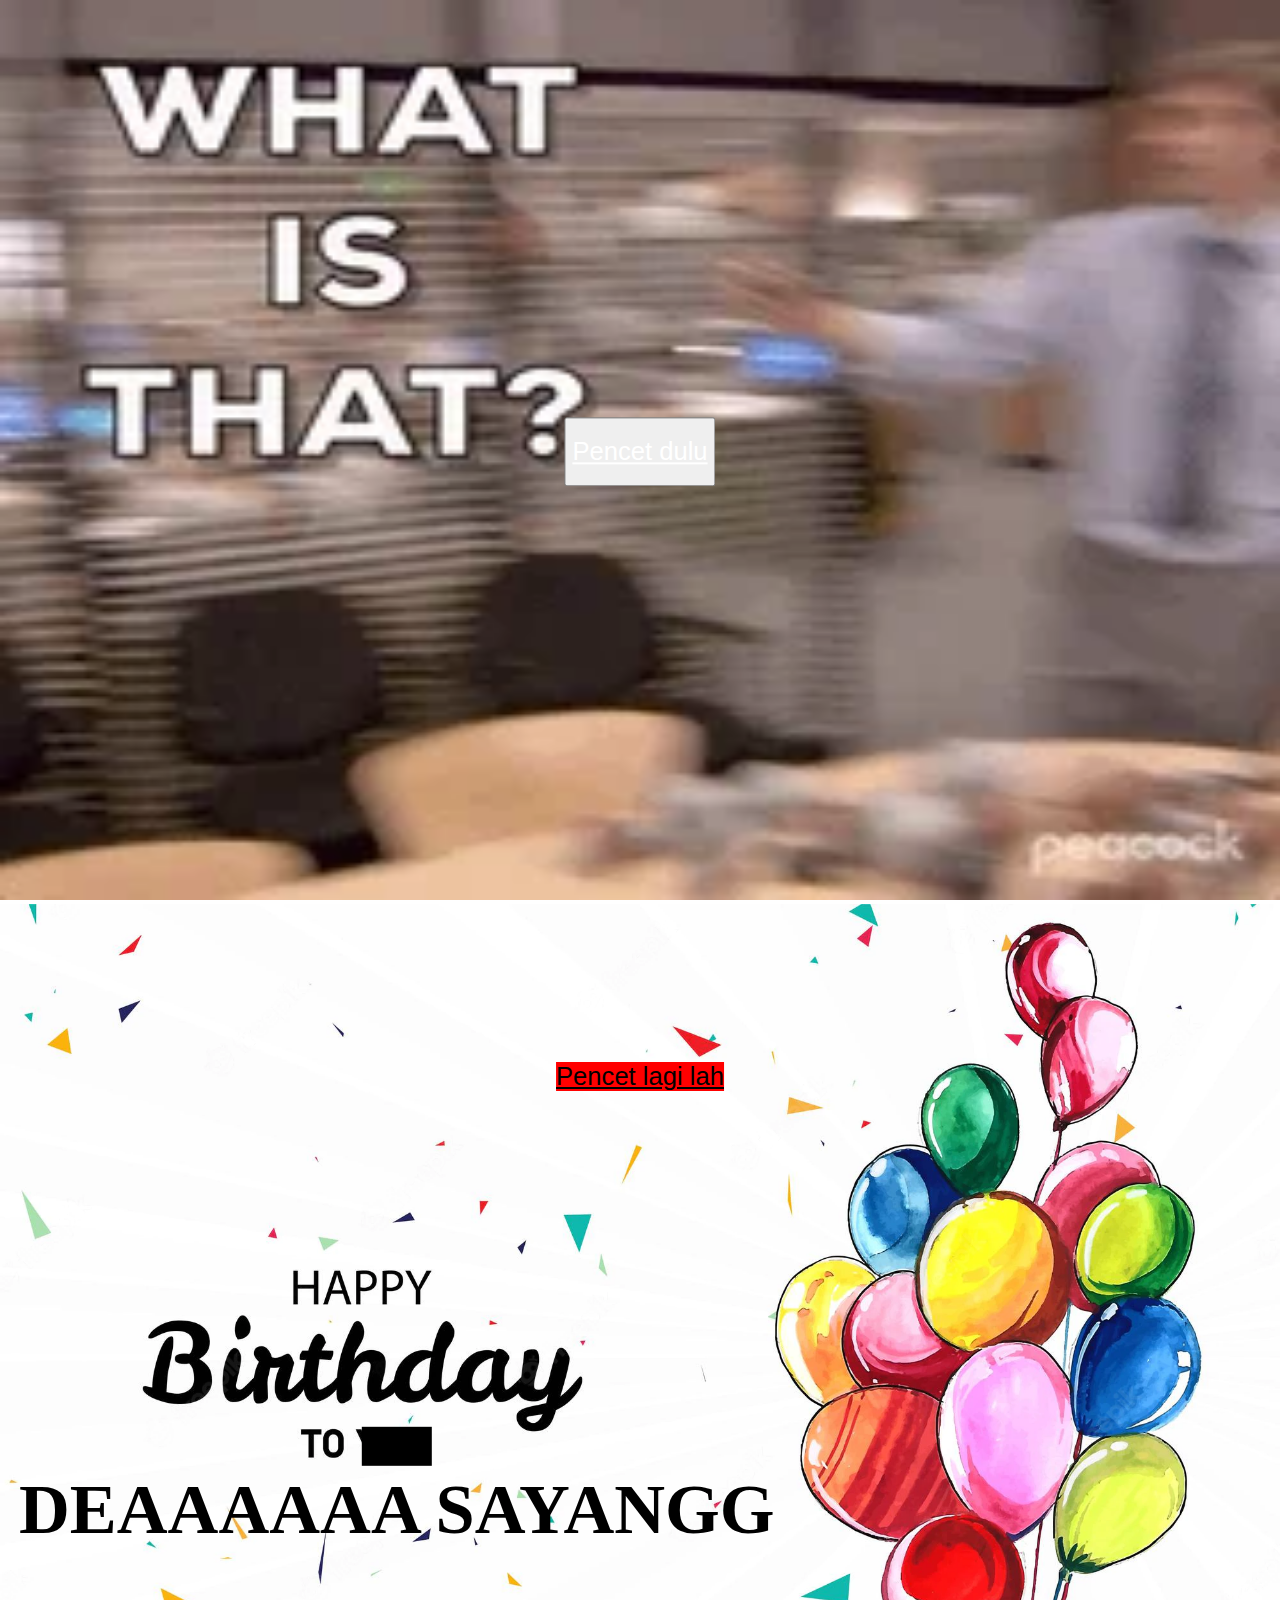
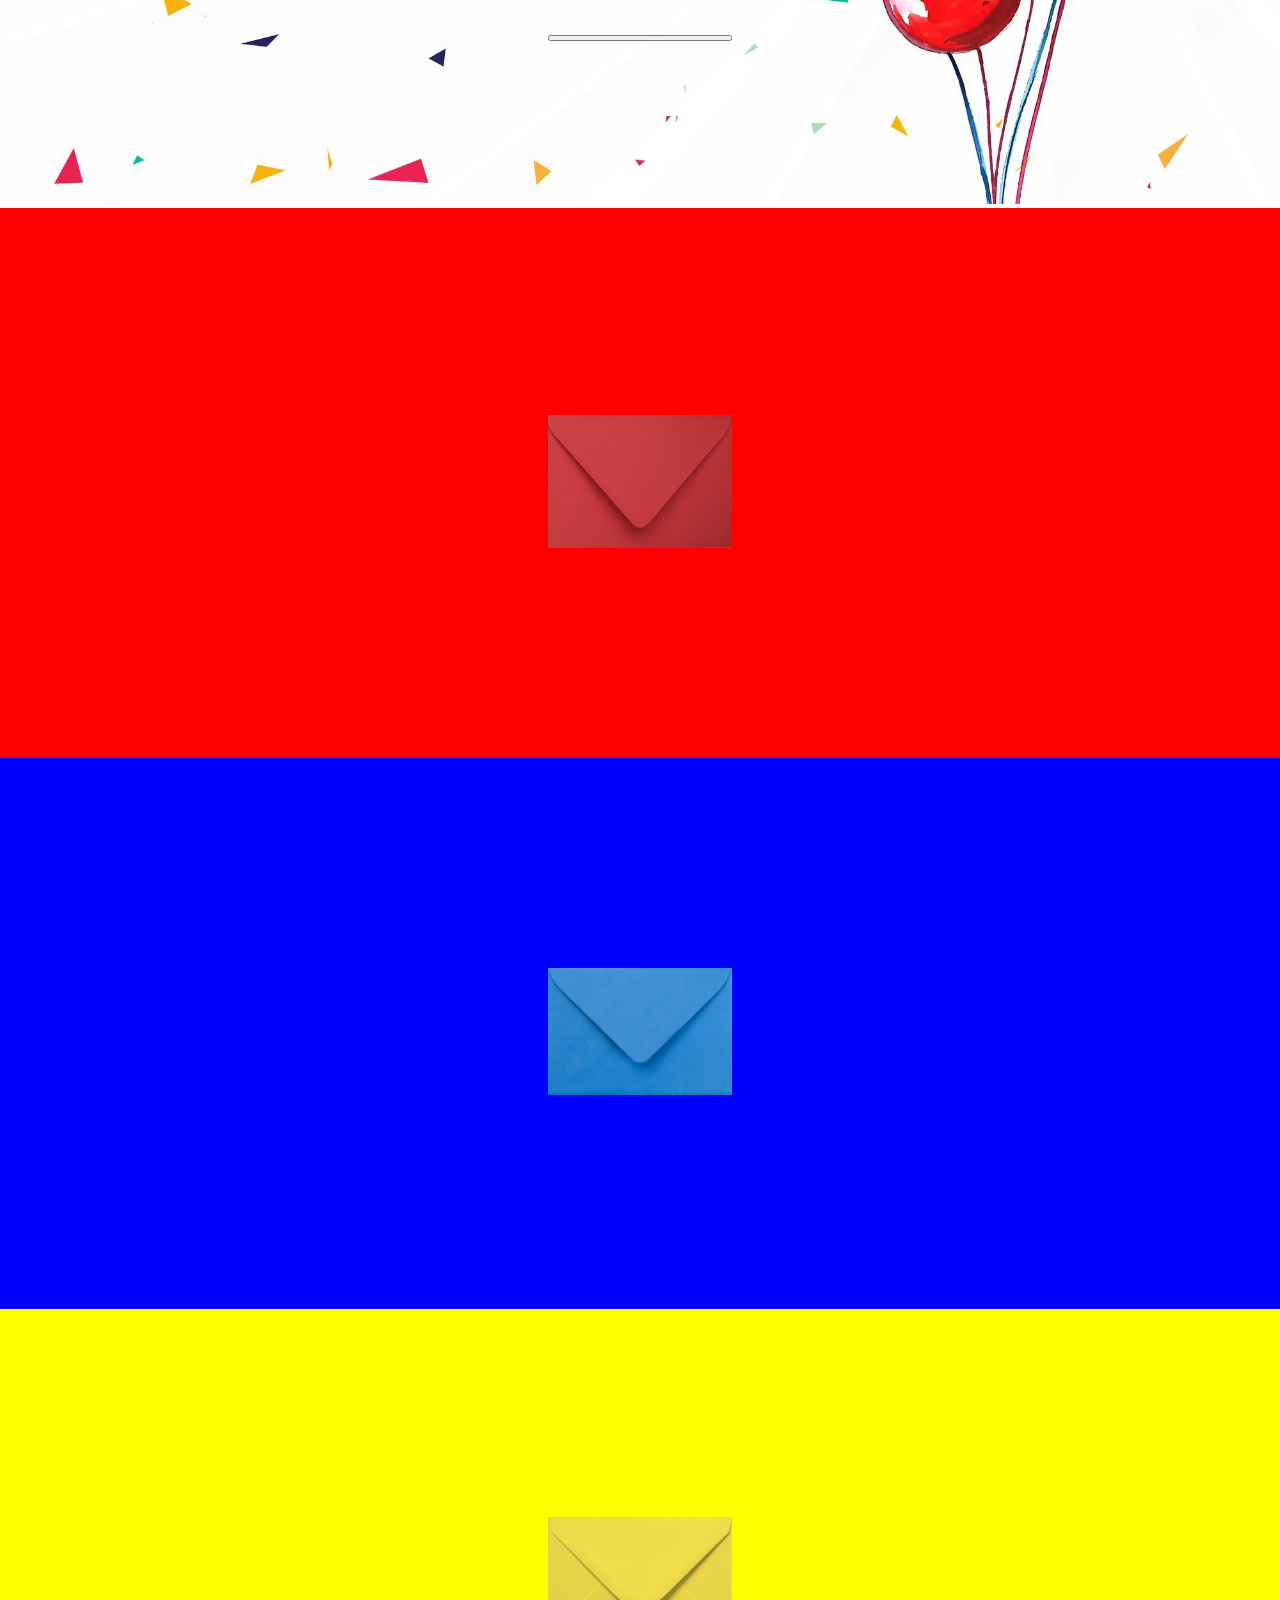
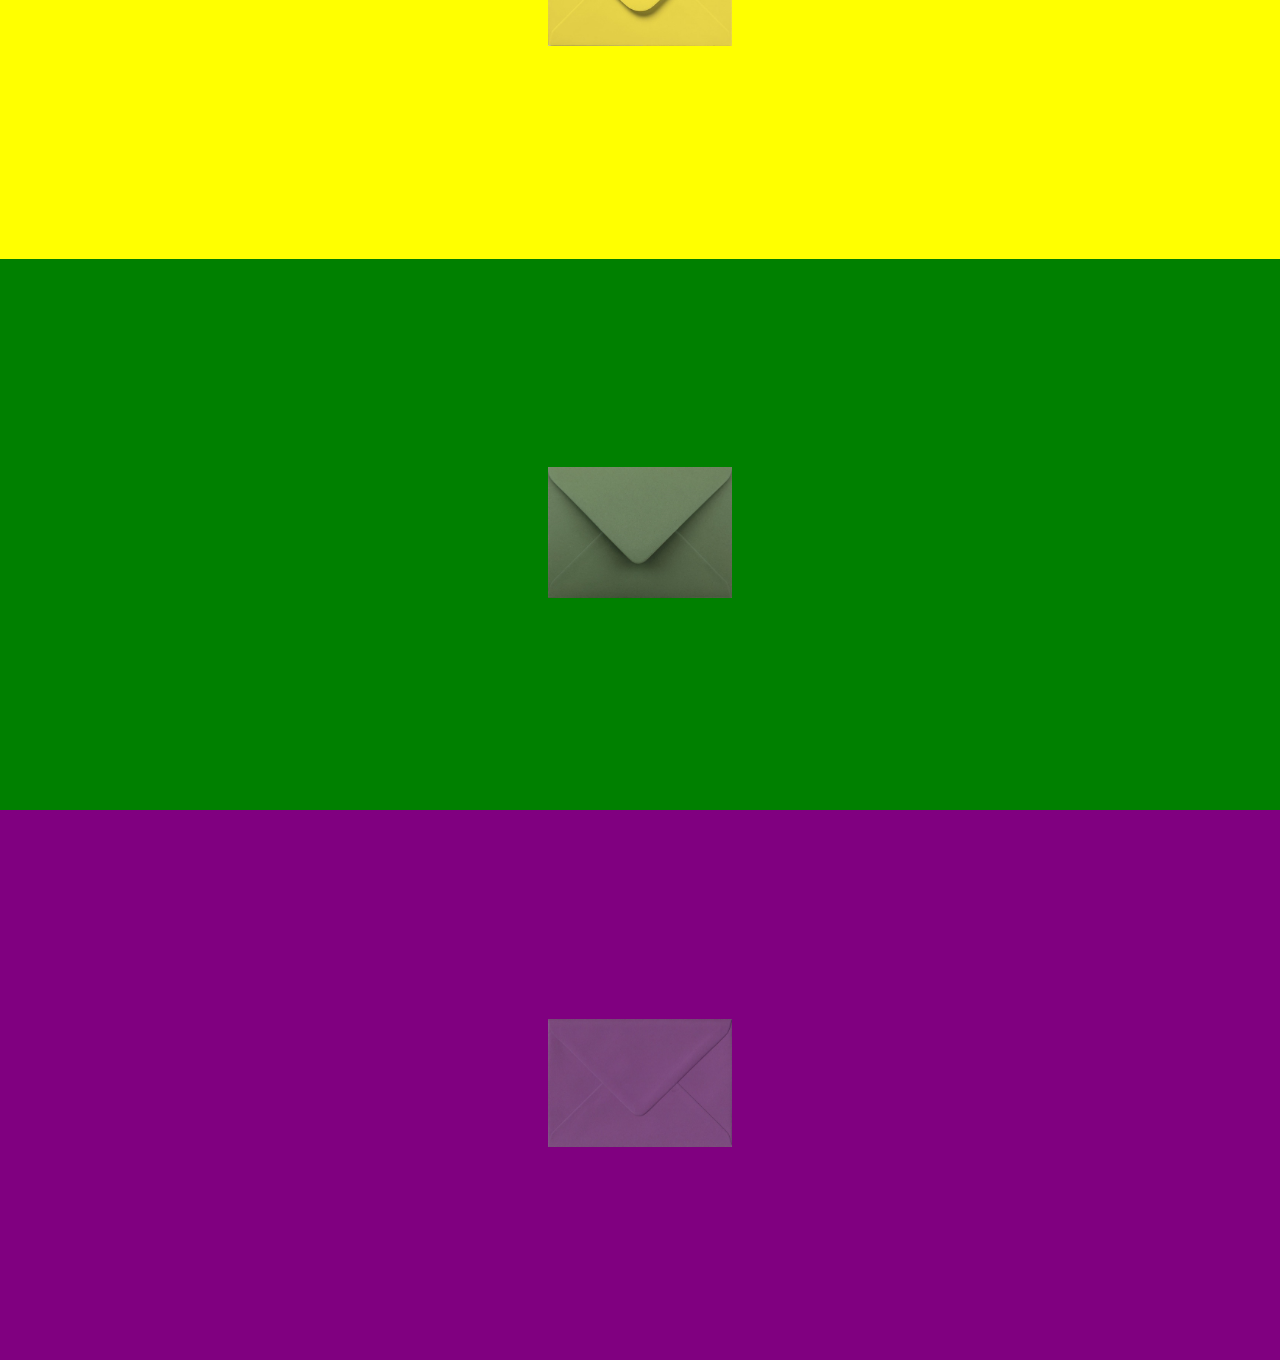
<file: index.html>
<!DOCTYPE html>
<html lang="en">
  <head>
    <meta charset="UTF-8" />
    <meta http-equiv="X-UA-Compatible" content="IE=edge" />
    <meta name="viewport" content="width=device-width, initial-scale=1.0" />
    <link rel="stylesheet" href="./mod.css" />
    <link href="https://cdn.jsdelivr.net/npm/bootstrap@5.0.2/dist/css/bootstrap.min.css" rel="stylesheet" integrity="sha384-EVSTQN3/azprG1Anm3QDgpJLIm9Nao0Yz1ztcQTwFspd3yD65VohhpuuCOmLASjC" crossorigin="anonymous" />
    <script src="https://cdn.jsdelivr.net/npm/bootstrap@5.0.2/dist/js/bootstrap.bundle.min.js" integrity="sha384-MrcW6ZMFYlzcLA8Nl+NtUVF0sA7MsXsP1UyJoMp4YLEuNSfAP+JcXn/tWtIaxVXM" crossorigin="anonymous"></script>

    <title>Buniii's Birthday</title>
  </head>
  <body>
    <!-- <div class="img_bg">
      <h1 class="title"></h1>
      <div class="btn-position">
        <a href="#bottom">
          <button class="border-0 bg-transparent">
            <h1 class="typography text-uppercase mt-5">pencet dulu</h1>
          </button>
        </a>
      </div>
    </div> -->
    <!-- <img src="./assets/download edit.jpeg" class="image_size" alt="" /> -->
    <div class="container-fluid" style="padding: 0">
      <img src="./assets/200.webp" alt="Snow" style="width: 100%; height: 100vh" />
      <div class="centered mt-5">
        <a href="#bottom">
          <button class="border-0 bg-transparent"><h1 class="text-uppercase typography">Pencet dulu</h1></button></a
        >
      </div>
    </div>
    <div id="bottom" class="container-fluid" style="padding: 0">
      <img src="./assets/beautiful-flying-colorful-balloons-happy-birthday-watercolor-background_1035-20642.webp" alt="Snow" style="width: 100%; height: 100vh" />
      <div class="coretan"></div>
      <div class="nama">
        <p class="nama_dea">DEAAAAAA SAYANGG</p>
      </div>
      <div class="centered mt-5">
        <a href="#bottom2">
          <button class="border-0 bg-transparent"><h1 class="text-uppercase typography2">Pencet lagi lah</h1></button></a
        >
      </div>
    </div>
    <div id="bottom2" style="height: 100vh">
      <!-- Ucapan -->
      <div class="red-bg">
        <a href="./red.html">
          <img src="./assets/envelope/red-envelope2.jpg" class="envelope-img" alt="" />
        </a>
      </div>
      <!-- Foto Dea -->
      <div class="blue-bg">
        <a href="./blue.html">
          <img src="./assets/envelope/blue-envelope.jpg" class="envelope-img" alt="" />
        </a>
      </div>
      <!-- Calls Duration -->
      <div class="yellow-bg">
        <a href="./yellow.html">
          <img src="./assets/envelope/yellow-envelope.jpg" class="envelope-img" alt="" />
        </a>
      </div>
      <!-- Nembak -->
      <div class="green-bg">
        <a href="./green.html">
          <img src="./assets/envelope/green-envelope.jpg" class="envelope-img" alt="" />
        </a>
      </div>
      <!-- Rose Python -->
      <div class="purple-bg">
        <a href="./purple.html">
          <img src="./assets/envelope/purple-envelope.jpg" class="envelope-img" alt="" />
        </a>
      </div>
    </div>
    <!-- <div id="bottom2" class="container-fluid" style="padding: 0">
      <img src="./assets/beautiful-flying-colorful-balloons-happy-birthday-watercolor-background_1035-20642.webp" alt="Snow" style="width: 100%; height: 100vh" />
      <div class="centered mt-5">
        <a href="#bottom">
          <button class="border-0 bg-transparent"><h1 class="text-uppercase typography2">Pencet dulu</h1></button></a
        >
      </div>
    </div> -->
    <!-- <div id="bottom" class="img_bg2">
      <div class="btn-position2">
        <a href="">
          <button class="">
            <h1 class="typography2 text-uppercase">pencet dulu</h1>
          </button>
        </a>
      </div>
    </div> -->
    <!-- <img src="./assets/beautiful-flying-colorful-balloons-happy-birthday-watercolor-background_1035-20642.webp" alt="" /> -->
  </body>
</html>
</file>
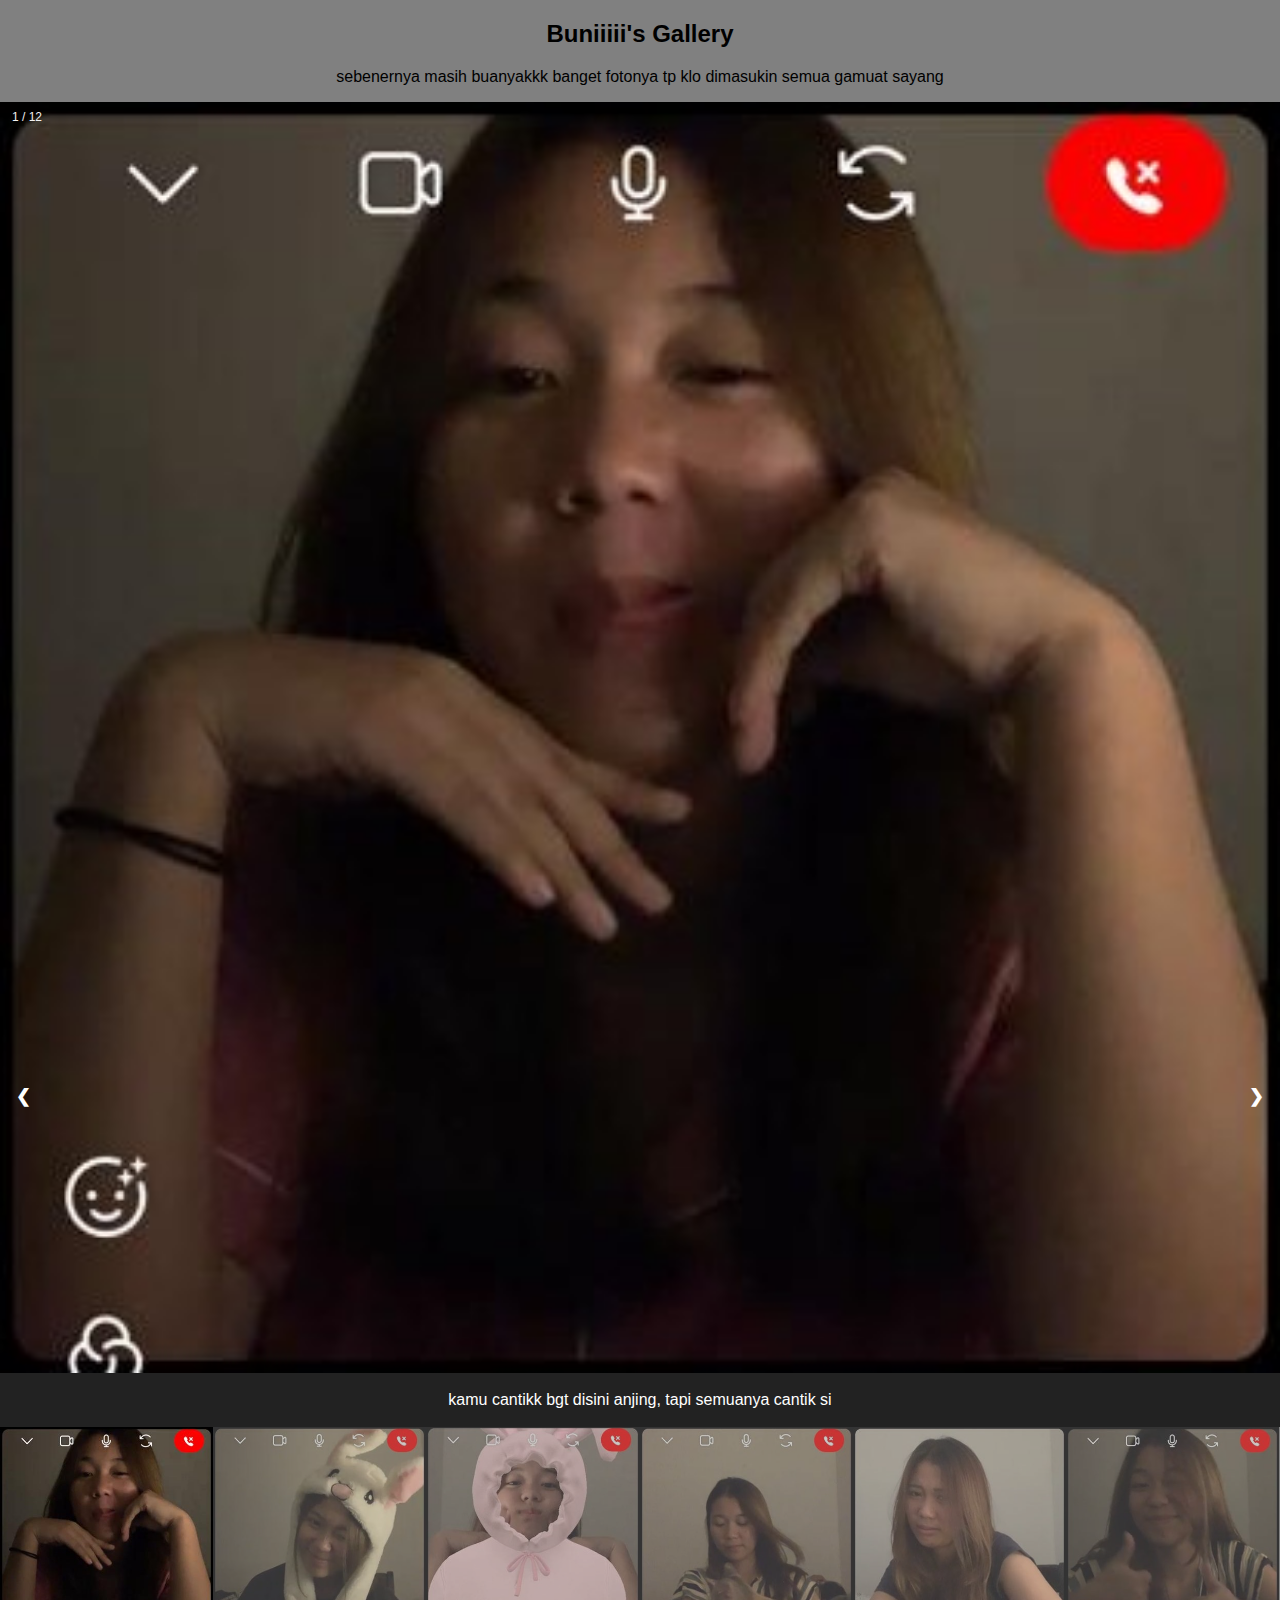
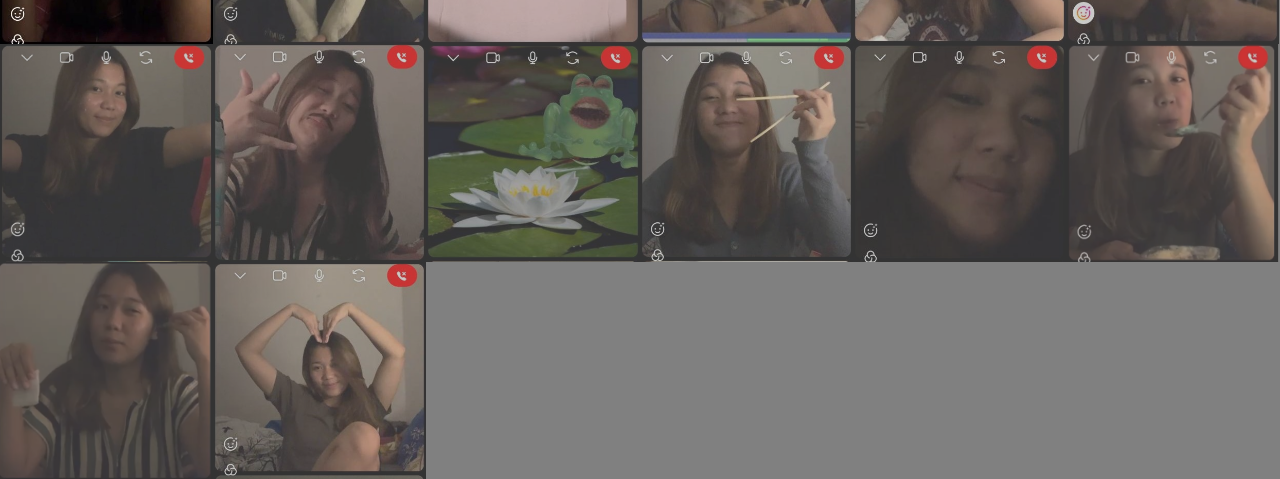
<file: blue.html>
<!DOCTYPE html>
<html>
  <meta name="viewport" content="width=device-width, initial-scale=1" />
  <link rel="stylesheet" href="./gallery.css" />
  <style></style>
  <body style="background-color: gray">
    <h2 style="text-align: center; color: black">Buniiiii's Gallery</h2>
    <p style="text-align: center; color: black">sebenernya masih buanyakkk banget fotonya tp klo dimasukin semua gamuat sayang</p>
    <div class="container">
      <div class="mySlides">
        <div class="numbertext">1 / 12</div>
        <img src="./assets/fotobuni/buni13edit.jpeg" style="width: 100%" />
      </div>

      <div class="mySlides">
        <div class="numbertext">2 / 12</div>
        <img src="./assets/fotobuni/buni2edit.jpeg" style="width: 100%" />
      </div>

      <div class="mySlides">
        <div class="numbertext">3 / 12</div>
        <img src="./assets/fotobuni/buni3edit.jpeg" style="width: 100%" />
      </div>

      <div class="mySlides">
        <div class="numbertext">4 / 12</div>
        <img src="./assets/fotobuni/buni4edit.jpeg" style="width: 100%" />
      </div>

      <div class="mySlides">
        <div class="numbertext">5 / 12</div>
        <img src="./assets/fotobuni/buni5edit.jpeg" style="width: 100%" />
      </div>

      <div class="mySlides">
        <div class="numbertext">6 / 12</div>
        <img src="./assets/fotobuni/buni8edit.jpeg" style="width: 100%" />
      </div>

      <div class="mySlides">
        <div class="numbertext">7 / 12</div>
        <img src="./assets/fotobuni/buni6edit.jpeg" style="width: 100%" />
      </div>
      <div class="mySlides">
        <div class="numbertext">8 / 12</div>
        <img src="./assets/fotobuni/buni7edit.jpeg" style="width: 100%" />
      </div>
      <div class="mySlides">
        <div class="numbertext">9 / 12</div>
        <img src="./assets/fotobuni/buni10edit.jpeg" style="width: 100%" />
      </div>
      <div class="mySlides">
        <div class="numbertext">10 / 12</div>
        <img src="./assets/fotobuni/buni11edit.jpeg" style="width: 100%" />
      </div>
      <div class="mySlides">
        <div class="numbertext">11 / 13</div>
        <img src="./assets/fotobuni/buni12edit.jpeg" style="width: 100%" />
      </div>
      <div class="mySlides">
        <div class="numbertext">12 / 13</div>
        <video width="100%" controls>
          <source src="./assets/vidbuni/buni1.mp4" type="video/mp4" />
          <source src="mov_bbb.ogg" type="video/ogg" />
          Your browser does not support HTML video.
        </video>
      </div>
      <div class="mySlides">
        <div class="numbertext">13 / 13</div>
        <video width="100%" controls>
          <source src="./assets/vidbuni/buni2.mp4" type="video/mp4" />
          <source src="mov_bbb.ogg" type="video/ogg" />
          Your browser does not support HTML video.
        </video>
      </div>
      <div class="mySlides">
        <div class="numbertext">14 / 14</div>
        <img src="./assets/fotobuni/buni1edit.jpeg" style="width: 100%" />
      </div>

      <a class="prev" onclick="plusSlides(-1)">❮</a>
      <a class="next" onclick="plusSlides(1)">❯</a>

      <div class="caption-container">
        <p id="caption"></p>
      </div>

      <div class="row">
        <div class="column">
          <img class="demo cursor" src="./assets/fotobuni/buni13edit.jpeg" style="width: 100%; height: 17vw" onclick="currentSlide(1)" alt="kamu cantikk bgt disini anjing, tapi semuanya cantik si" />
        </div>
        <div class="column">
          <img class="demo cursor" src="./assets/fotobuni/buni2edit.jpeg" style="width: 100%; height: 17vw" onclick="currentSlide(2)" alt="ini lucu bangett kupluk buni hahah" />
        </div>
        <div class="column">
          <img class="demo cursor" src="./assets/fotobuni/buni3edit.jpeg" style="width: 100%; height: 17vw" onclick="currentSlide(3)" alt="APALAGI INII, ini lucu pollll, ya kannnn" />
        </div>
        <div class="column">
          <img class="demo cursor" src="./assets/fotobuni/buni4edit.jpeg" style="width: 100%; height: 17vw" onclick="currentSlide(4)" alt="ini sama cikiii lucuu jugaa banget jugaa" />
        </div>
        <div class="column">
          <img class="demo cursor" src="./assets/fotobuni/buni5edit.jpeg" style="width: 100%; height: 17vw" onclick="currentSlide(5)" alt="NAH INII YANG PALING LUCUUU BANGETTT BANGET HAHAHA, gaboleh cengeng lagi yaa lain kali sayang" />
        </div>
        <div class="column">
          <img class="demo cursor" src="./assets/fotobuni/buni8edit.jpeg" style="width: 100%; height: 17vw" onclick="currentSlide(6)" alt="oke?" />
        </div>
      </div>
      <div class="row">
        <div class="column"><img class="demo cursor" src="./assets/fotobuni/buni6edit.jpeg" style="width: 100%; height: 17vw" onclick="currentSlide(7)" alt="sini peluk dulu" /></div>
        <div class="column"><img class="demo cursor" src="./assets/fotobuni/buni7edit.jpeg" style="width: 100%; height: 17vw" onclick="currentSlide(8)" alt="kelasss bang gantenggg" /></div>
        <div class="column"><img class="demo cursor" src="./assets/fotobuni/buni10edit.jpeg" style="width: 100%; height: 17vw" onclick="currentSlide(9)" alt="HAHAHAHAHAHAHAHAHAHAHA" /></div>
        <div class="column"><img class="demo cursor" src="./assets/fotobuni/buni11edit.jpeg" style="width: 100%; height: 17vw" onclick="currentSlide(10)" alt="makan yang banyakk biar gendutt" /></div>
        <div class="column"><img class="demo cursor" src="./assets/fotobuni/buni12edit.jpeg" style="width: 100%; height: 17vw" onclick="currentSlide(11)" alt="gemessssssss" /></div>
        <div class="column"><img class="demo cursor" src="./assets/vidbuni/buni13.png" style="width: 100%; height: 17vw" onclick="currentSlide(12)" alt="aku setiap liat ini selalu senyum senyum sendiri anjingggg gabisa nih" /></div>
      </div>
      <div class="row">
        <div class="column"><img class="demo cursor" src="./assets/vidbuni/buni14.png" style="width: 100%; height: 17vw" onclick="currentSlide(13)" alt="tetep jd orang dongo yg aku kenal ya sayang HAHAHAHAHA" /></div>
        <div class="column"><img class="demo cursor" src="./assets/fotobuni/buni1edit.jpeg" style="width: 100%; height: 17vw" onclick="currentSlide(14)" alt="loveyou" /></div>
      </div>
    </div>

    <script>
      let slideIndex = 1;
      showSlides(slideIndex);

      function plusSlides(n) {
        showSlides((slideIndex += n));
      }

      function currentSlide(n) {
        showSlides((slideIndex = n));
      }

      function showSlides(n) {
        let i;
        let slides = document.getElementsByClassName("mySlides");
        let dots = document.getElementsByClassName("demo");
        let captionText = document.getElementById("caption");
        if (n > slides.length) {
          slideIndex = 1;
        }
        if (n < 1) {
          slideIndex = slides.length;
        }
        for (i = 0; i < slides.length; i++) {
          slides[i].style.display = "none";
        }
        for (i = 0; i < dots.length; i++) {
          dots[i].className = dots[i].className.replace(" active", "");
        }
        slides[slideIndex - 1].style.display = "block";
        dots[slideIndex - 1].className += " active";
        captionText.innerHTML = dots[slideIndex - 1].alt;
      }
    </script>
  </body>
</html>
</file>
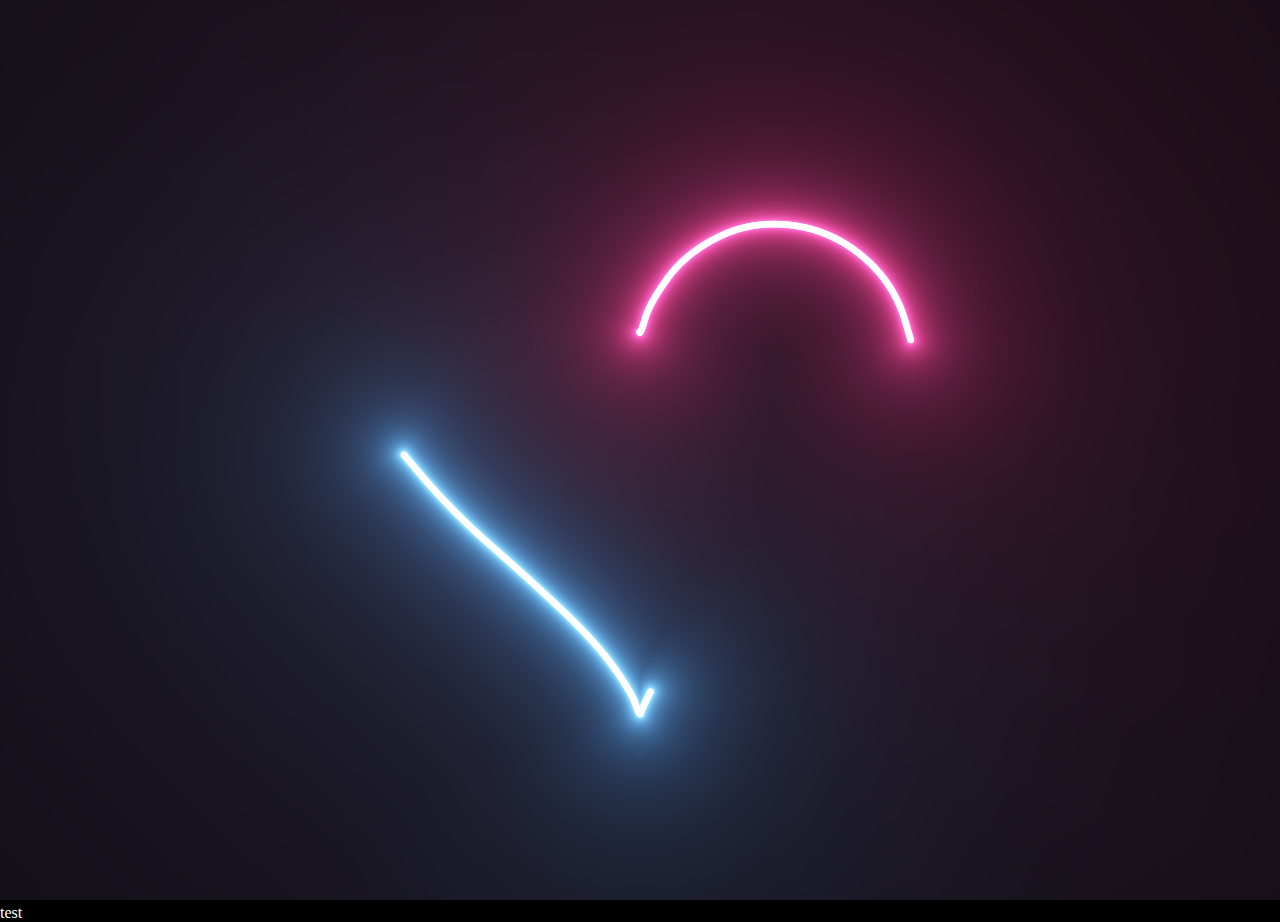
<file: purple.html>
<!DOCTYPE html>
<html lang="en">
  <head>
    <meta charset="UTF-8" />
    <title>Neon Love</title>
    <link rel="stylesheet" href="./purple.css" />
  </head>
  <body>
    <div class="container">
      <canvas class="canva" id="canvas" width="1400" height="600"></canvas>
      <div class="neontext">test</div>
    </div>
    <script src="./purple.js"></script>
  </body>
</html>
</file>
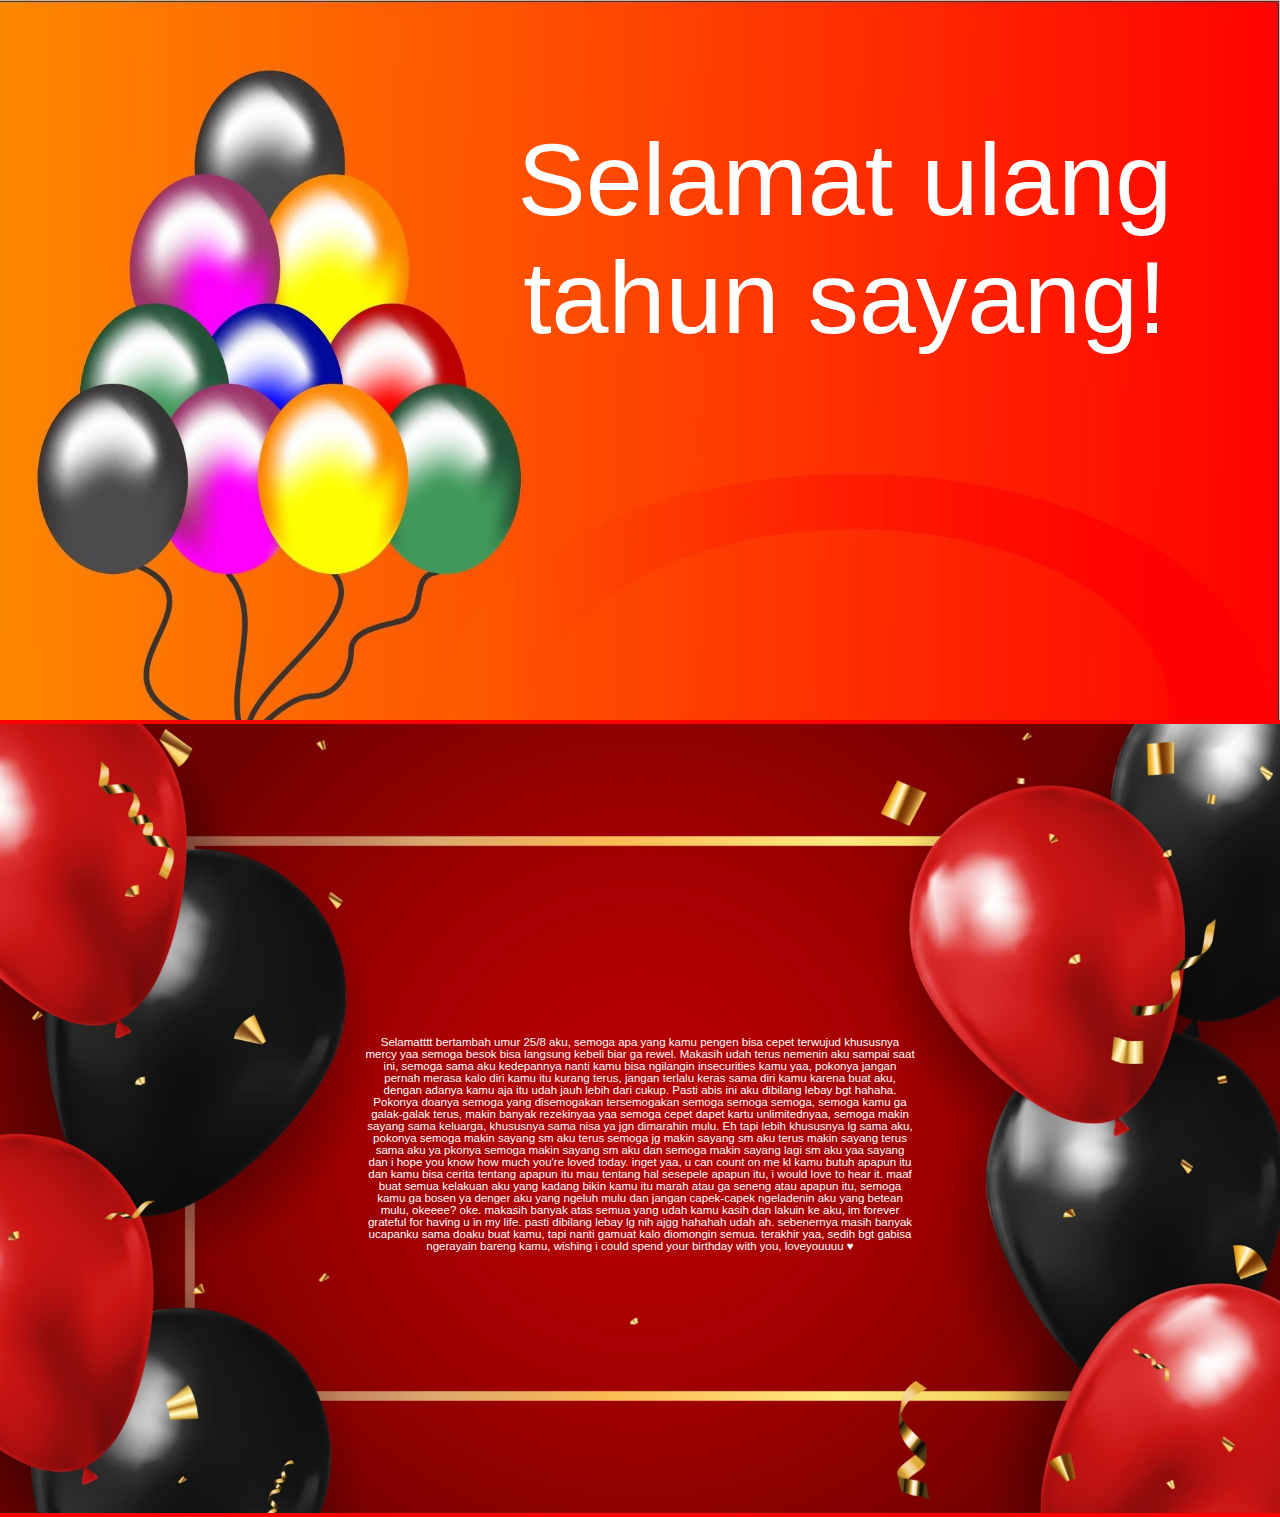
<file: red.html>
<!DOCTYPE html>
<html lang="en">
  <head>
    <meta charset="UTF-8" />
    <meta http-equiv="X-UA-Compatible" content="IE=edge" />
    <meta name="viewport" content="width=device-width, initial-scale=1.0" />
    <link rel="stylesheet" href="./mod.css" />
    <title>MET ULTAHHHH</title>
  </head>
  <body style="background-color: red">
    <div class="ucapan_container">
      <div id="bottom" class="container-fluid" style="padding: 0">
        <img src="./assets/birthday-background6.jpg" style="width: 100%" alt="Snow" />
        <div class="birthday_title_container">
          <h1 class="birthday_title">
            Selamat ulang <br />
            tahun sayang!
          </h1>
        </div>
        <div class="centered mt-5"></div>
      </div>
      <div id="bottom" class="container-fluid" style="padding: 0">
        <img src="./assets/birthday-background4.jpg" alt="Snow" style="width: 100%" />
        <div class="birthday_text_container">
          <p class="birthday_text">
            Selamatttt bertambah umur 25/8 aku, semoga apa yang kamu pengen bisa cepet terwujud khususnya mercy yaa semoga besok bisa langsung kebeli biar ga rewel. Makasih udah terus nemenin aku sampai saat ini, semoga sama aku kedepannya
            nanti kamu bisa ngilangin insecurities kamu yaa, pokonya jangan pernah merasa kalo diri kamu itu kurang terus, jangan terlalu keras sama diri kamu karena buat aku, dengan adanya kamu aja itu udah jauh lebih dari cukup. Pasti
            abis ini aku dibilang lebay bgt hahaha. Pokonya doanya semoga yang disemogakan tersemogakan semoga semoga semoga, semoga kamu ga galak-galak terus, makin banyak rezekinyaa yaa semoga cepet dapet kartu unlimitednyaa, semoga makin
            sayang sama keluarga, khususnya sama nisa ya jgn dimarahin mulu. Eh tapi lebih khususnya lg sama aku, pokonya semoga makin sayang sm aku terus semoga jg makin sayang sm aku terus makin sayang terus sama aku ya pkonya semoga
            makin sayang sm aku dan semoga makin sayang lagi sm aku yaa sayang dan i hope you know how much you're loved today. inget yaa, u can count on me kl kamu butuh apapun itu dan kamu bisa cerita tentang apapun itu mau tentang hal
            sesepele apapun itu, i would love to hear it. maaf buat semua kelakuan aku yang kadang bikin kamu itu marah atau ga seneng atau apapun itu, semoga kamu ga bosen ya denger aku yang ngeluh mulu dan jangan capek-capek ngeladenin
            aku yang betean mulu, okeeee? oke. makasih banyak atas semua yang udah kamu kasih dan lakuin ke aku, im forever grateful for having u in my life. pasti dibilang lebay lg nih ajgg hahahah udah ah. sebenernya masih banyak ucapanku
            sama doaku buat kamu, tapi nanti gamuat kalo diomongin semua. terakhir yaa, sedih bgt gabisa ngerayain bareng kamu, wishing i could spend your birthday with you, loveyouuuu &#9829;
          </p>
        </div>
        <div class="centered mt-5"></div>
      </div>
    </div>
  </body>
</html>
</file>
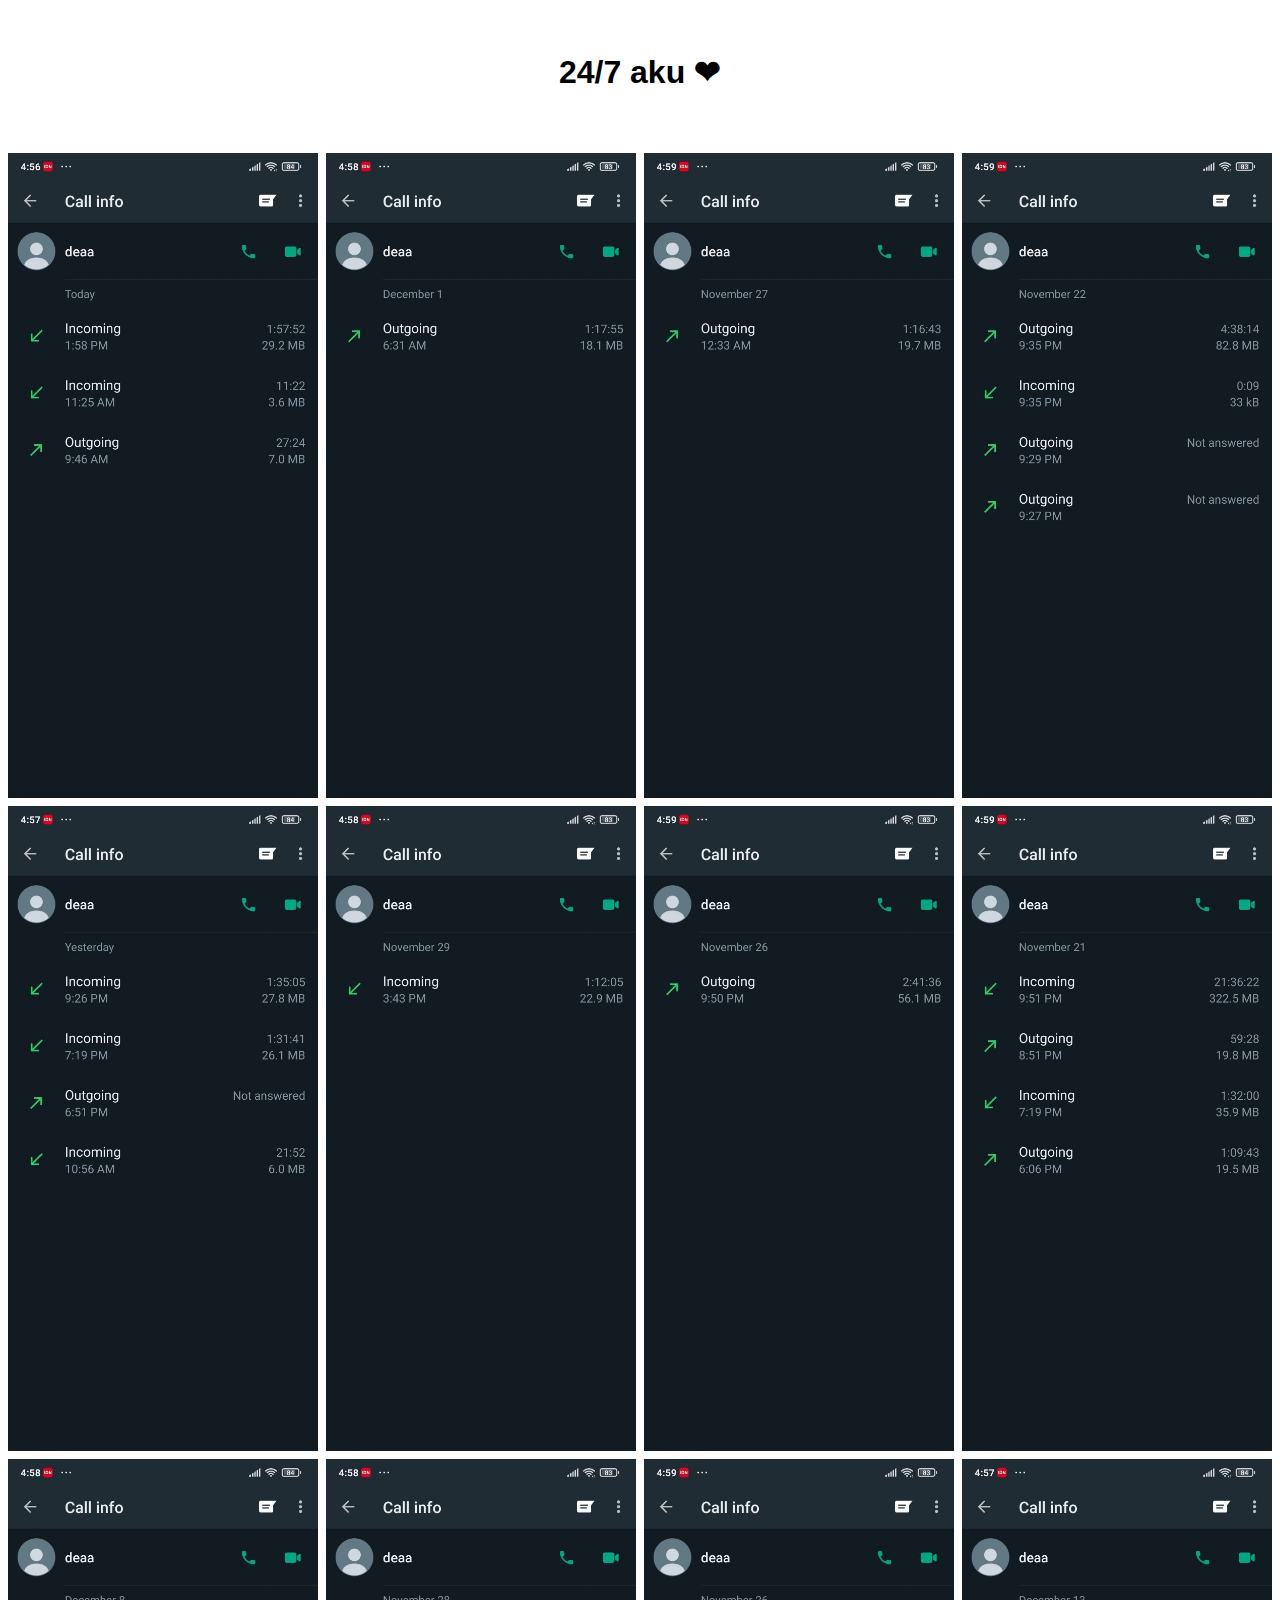
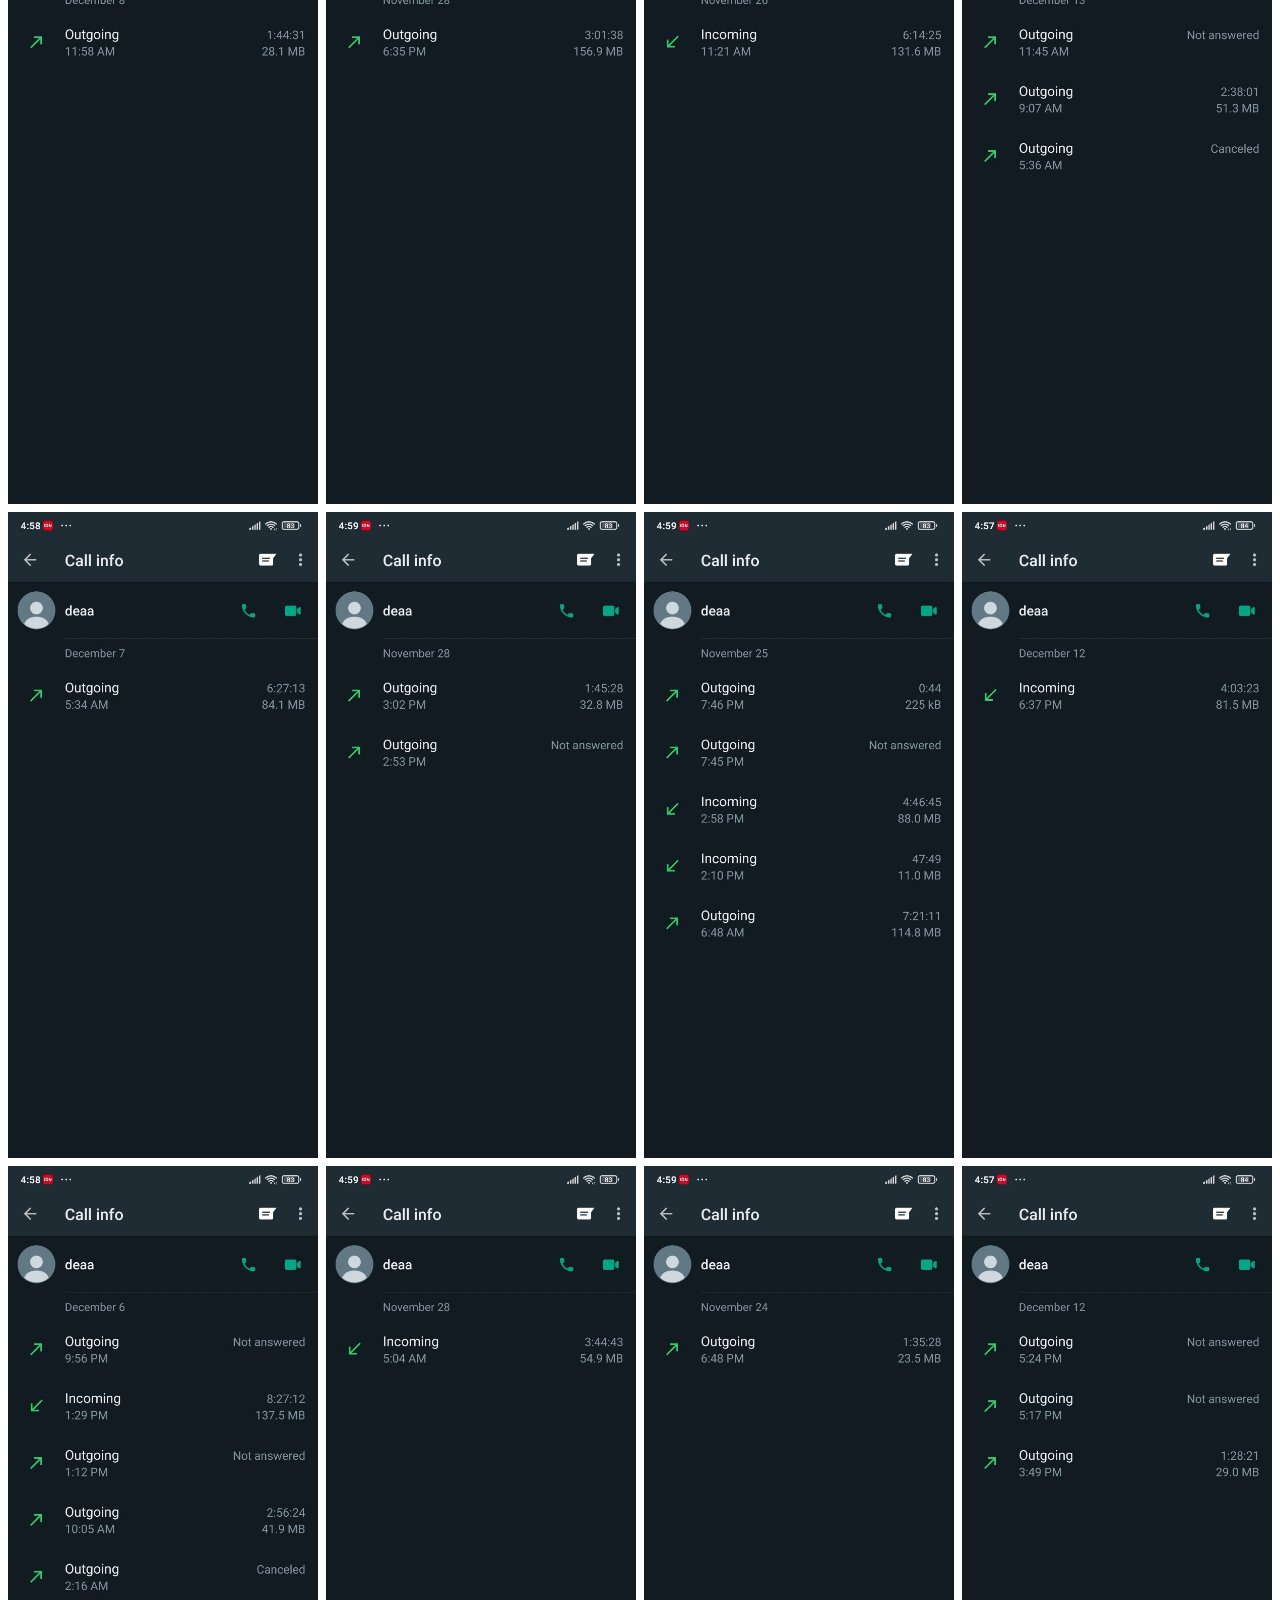
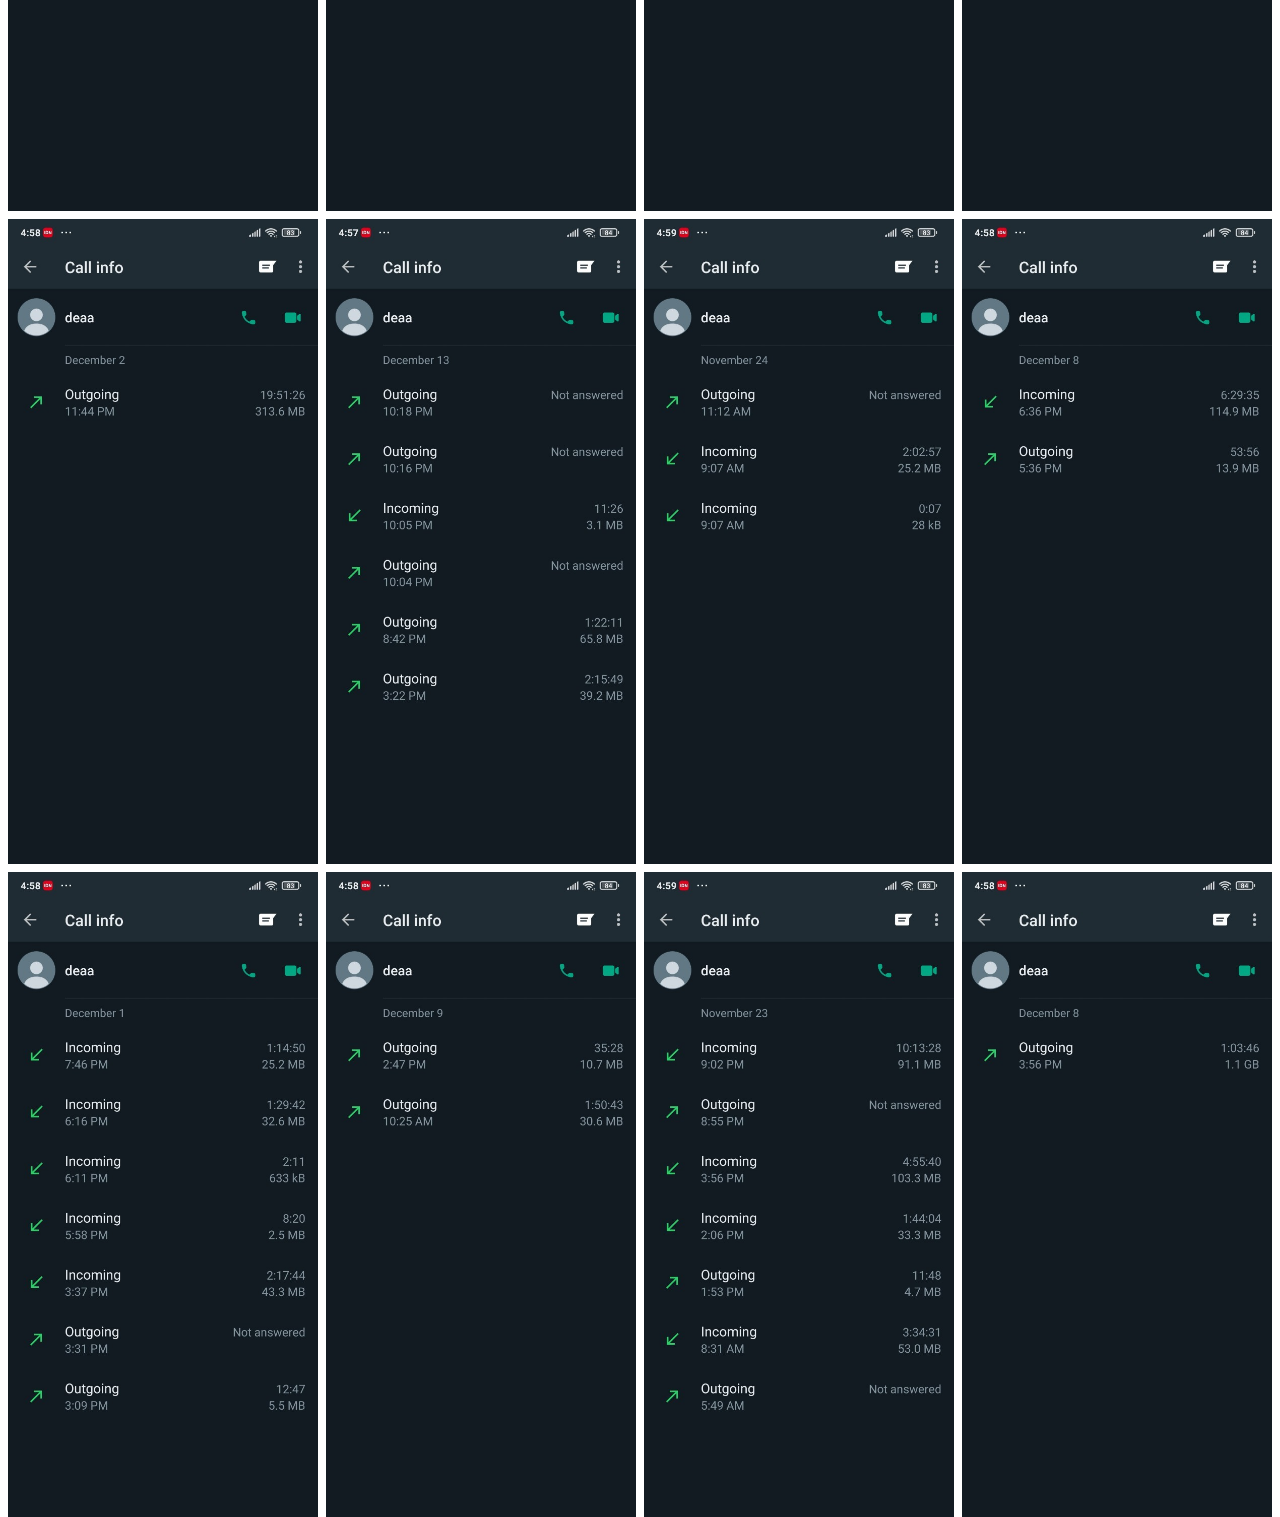
<file: yellow.html>
<!DOCTYPE html>
<html>
  <style>
    * {
      box-sizing: border-box;
    }

    body {
      margin: 0;
      font-family: Arial;
    }

    .header {
      text-align: center;
      padding: 32px;
    }

    .row {
      display: -ms-flexbox; /* IE10 */
      display: flex;
      -ms-flex-wrap: wrap; /* IE10 */
      flex-wrap: wrap;
      padding: 0 4px;
    }

    /* Create four equal columns that sits next to each other */
    .column {
      -ms-flex: 25%; /* IE10 */
      flex: 25%;
      max-width: 25%;
      padding: 0 4px;
    }

    .column img {
      margin-top: 8px;
      vertical-align: middle;
      width: 100%;
    }

    /* Responsive layout - makes a two column-layout instead of four columns */
    @media screen and (max-width: 800px) {
      .column {
        -ms-flex: 50%;
        flex: 50%;
        max-width: 50%;
      }
    }

    /* Responsive layout - makes the two columns stack on top of each other instead of next to each other */
    @media screen and (max-width: 600px) {
      .column {
        -ms-flex: 100%;
        flex: 100%;
        max-width: 100%;
      }
    }
  </style>
  <body>
    <!-- Header -->
    <div class="header">
      <h1>24/7 aku &#10084;</h1>
    </div>

    <!-- Photo Grid -->
    <div class="row">
      <div class="column">
        <img src="./assets/calls/LINE_ALBUM_247_221215_0.jpg" style="width: 100%" />
        <img src="./assets/calls/LINE_ALBUM_247_221215_1.jpg" style="width: 100%" />
        <img src="./assets/calls/LINE_ALBUM_247_221215_10.jpg" style="width: 100%" />
        <img src="./assets/calls/LINE_ALBUM_247_221215_11.jpg" style="width: 100%" />
        <img src="./assets/calls/LINE_ALBUM_247_221215_12.jpg" style="width: 100%" />
        <img src="./assets/calls/LINE_ALBUM_247_221215_13.jpg" style="width: 100%" />
        <img src="./assets/calls/LINE_ALBUM_247_221215_14.jpg" style="width: 100%" />
      </div>
      <div class="column">
        <img src="./assets/calls/LINE_ALBUM_247_221215_15.jpg" style="width: 100%" />
        <img src="./assets/calls/LINE_ALBUM_247_221215_16.jpg" style="width: 100%" />
        <img src="./assets/calls/LINE_ALBUM_247_221215_17.jpg" style="width: 100%" />
        <img src="./assets/calls/LINE_ALBUM_247_221215_18.jpg" style="width: 100%" />
        <img src="./assets/calls/LINE_ALBUM_247_221215_19.jpg" style="width: 100%" />
        <img src="./assets/calls/LINE_ALBUM_247_221215_2.jpg" style="width: 100%" />
        <img src="./assets/calls/LINE_ALBUM_247_221215_7.jpg" style="width: 100%" />
      </div>
      <div class="column">
        <img src="./assets/calls/LINE_ALBUM_247_221215_20.jpg" style="width: 100%" />
        <img src="./assets/calls/LINE_ALBUM_247_221215_21.jpg" style="width: 100%" />
        <img src="./assets/calls/LINE_ALBUM_247_221215_22.jpg" style="width: 100%" />
        <img src="./assets/calls/LINE_ALBUM_247_221215_23.jpg" style="width: 100%" />
        <img src="./assets/calls/LINE_ALBUM_247_221215_24.jpg" style="width: 100%" />
        <img src="./assets/calls/LINE_ALBUM_247_221215_25.jpg" style="width: 100%" />
        <img src="./assets/calls/LINE_ALBUM_247_221215_26.jpg" style="width: 100%" />
      </div>
      <div class="column">
        <img src="./assets/calls/LINE_ALBUM_247_221215_27.jpg" style="width: 100%" />
        <img src="./assets/calls/LINE_ALBUM_247_221215_28.jpg" style="width: 100%" />
        <img src="./assets/calls/LINE_ALBUM_247_221215_3.jpg" style="width: 100%" />
        <img src="./assets/calls/LINE_ALBUM_247_221215_4.jpg" style="width: 100%" />
        <img src="./assets/calls/LINE_ALBUM_247_221215_5.jpg" style="width: 100%" />
        <img src="./assets/calls/LINE_ALBUM_247_221215_8.jpg" style="width: 100%" />
        <img src="./assets/calls/LINE_ALBUM_247_221215_9.jpg" style="width: 100%" />
      </div>
    </div>
  </body>
</html>
</file>
<file: mod.css>
body {
  margin: 0;
}

.img_bg {
  background-image: url(./assets/200.webp);
  /* background-position: center;
  background-repeat: no-repeat;
  background-size: cover; */
  background-repeat: no-repeat;
  background-size: contain;
  background-position: center;
  height: 100vh;
}
.img_bg2 {
  background-image: url(./assets/beautiful-flying-colorful-balloons-happy-birthday-watercolor-background_1035-20642.webp);
  /* background-position: center;
  background-repeat: no-repeat;
  background-size: cover; */
  background-repeat: no-repeat;
  background-size: contain;
  background-position: center;
  height: 100vh;
}

.title {
  display: flex;
  justify-content: center;
  align-items: center;
}
.overflow {
  overflow-x: scroll;
  overflow-y: hidden;
}
.btn-position {
  display: flex;
  justify-content: center;
  align-items: center;
  position: relative;
  height: 100vh;
}
.btn-position2 {
  display: flex;
  justify-content: center;
  position: relative;
  height: 100vh;
  margin-top: 5vw;
}
.btn {
  width: 12rem;
  height: 4rem;
}
.typography {
  font-size: 2vw;
  font-weight: 500;
  text-decoration: underline;
  color: white;
}
/* Container holding the image and the text */
.container-fluid {
  position: relative;
  text-align: center;
  color: white;
}

/* Bottom left text */
.bottom-left {
  position: absolute;
  bottom: 8px;
  left: 16px;
}

/* Top left text */
.top-left {
  position: absolute;
  top: 8px;
  left: 16px;
}

/* Top right text */
.top-right {
  position: absolute;
  top: 8px;
  right: 16px;
}

/* Bottom right text */
.bottom-right {
  position: absolute;
  bottom: 8px;
  right: 16px;
}

/* Centered text */
.centered {
  position: absolute;
  top: 50%;
  left: 50%;
  transform: translate(-50%, -50%);
}
.image_size {
  width: 50vw;
}
.typography2 {
  margin-top: -45vw;
  font-size: 2vw;
  font-weight: 500;
  text-decoration: underline;
  color: black;
  background-color: red;
}
.coretan {
  background-color: black;
  width: 5.5vw;
  height: 3vw;
  z-index: 1000;
  position: absolute;
  top: 60%;
  left: 31%;
  transform: translate(-50%, -50%);
}
.nama {
  position: absolute;
  top: 67%;
  left: 31%;
  transform: translate(-50%, -50%);
  width: 100%;
}
.nama_dea {
  color: black;
  font-size: 5.5vw;
  font-weight: bold;
}
.red-bg {
  height: 43vw;
  width: 100%;
  background-color: red;
  display: flex;
  justify-content: center;
  align-items: center;
}
.blue-bg {
  height: 43vw;
  width: 100%;
  background-color: blue;
  display: flex;
  justify-content: center;
  align-items: center;
}
.green-bg {
  height: 43vw;
  width: 100%;
  background-color: green;
  display: flex;
  justify-content: center;
  align-items: center;
}
.yellow-bg {
  height: 43vw;
  width: 100%;
  background-color: yellow;
  display: flex;
  justify-content: center;
  align-items: center;
}

.purple-bg {
  height: 43vw;
  width: 100%;
  background-color: purple;
  display: flex;
  justify-content: center;
  align-items: center;
}

.envelope-img {
  width: 14.3vw;
}

.birthday_container {
  position: absolute;
  top: 27%;
  left: 30%;
  transform: translate(-50%, -50%);
  width: 100%;
}

.birthday_title {
  color: white;
  font-size: 8vw;
  font-weight: 500;
  font-family: "Helvetica Neue", "Helvetica";
  text-align: center;
}
.birthday_text {
  color: white;
  font-size: 0.9vw;
  font-weight: 500;
  font-family: "Helvetica Neue", "Helvetica";
  text-align: center;
}
.ucapan_container {
  display: flex;
  justify-content: center;
  align-items: center;
  flex-direction: column;
  background-color: red;
}
.birthday_title_container {
  position: absolute;
  top: 33%;
  left: 66%;
  transform: translate(-50%, -50%);
  width: 52%;
}
.birthday_text_container {
  position: absolute;
  top: 53%;
  left: 50%;
  transform: translate(-50%, -50%);
  width: 43%;
}
.birthday-bg {
  background-image: url("./assets/birthday-frame.png");
  background-repeat: no-repeat;
  background-size: contain;
  background-position: center;
}
</file>
<file: gallery.css>
body {
  font-family: Arial;
  margin: 0;
}

* {
  box-sizing: border-box;
}

img {
  vertical-align: middle;
}

/* Position the image container (needed to position the left and right arrows) */
.container {
  position: relative;
}

/* Hide the images by default */
.mySlides {
  display: none;
}

/* Add a pointer when hovering over the thumbnail images */
.cursor {
  cursor: pointer;
}

/* Next & previous buttons */
.prev,
.next {
  cursor: pointer;
  position: absolute;
  top: 40%;
  width: auto;
  padding: 16px;
  margin-top: -50px;
  color: white;
  font-weight: bold;
  font-size: 20px;
  border-radius: 0 3px 3px 0;
  user-select: none;
  -webkit-user-select: none;
}

/* Position the "next button" to the right */
.next {
  right: 0;
  border-radius: 3px 0 0 3px;
}

/* On hover, add a black background color with a little bit see-through */
.prev:hover,
.next:hover {
  background-color: rgba(0, 0, 0, 0.8);
}

/* Number text (1/3 etc) */
.numbertext {
  color: #f2f2f2;
  font-size: 12px;
  padding: 8px 12px;
  position: absolute;
  top: 0;
}

/* Container for image text */
.caption-container {
  text-align: center;
  background-color: #222;
  padding: 2px 16px;
  color: white;
}

.row:after {
  content: "";
  display: table;
  clear: both;
}

/* Six columns side by side */
.column {
  float: left;
  width: 16.66%;
}

/* Add a transparency effect for thumnbail images */
.demo {
  opacity: 0.6;
}

.active,
.demo:hover {
  opacity: 1;
}
* {
  box-sizing: border-box;
}

.mySlides {
  display: none;
}
img {
  vertical-align: middle;
}

/* Slideshow container */
.slideshow-container {
  max-width: 1000px;
  position: relative;
  margin: auto;
}

/* Next & previous buttons */
.prev,
.next {
  cursor: pointer;
  position: absolute;
  top: 50%;
  width: auto;
  padding: 16px;
  margin-top: -22px;
  color: white;
  font-weight: bold;
  font-size: 18px;
  transition: 0.6s ease;
  border-radius: 0 3px 3px 0;
  user-select: none;
}

/* Position the "next button" to the right */
.next {
  right: 0;
  border-radius: 3px 0 0 3px;
}

/* On hover, add a black background color with a little bit see-through */
.prev:hover,
.next:hover {
  background-color: rgba(0, 0, 0, 0.8);
}

/* Caption text */
.text {
  color: #f2f2f2;
  font-size: 15px;
  padding: 8px 12px;
  position: absolute;
  bottom: 8px;
  width: 100%;
  text-align: center;
}

/* Number text (1/3 etc) */
.numbertext {
  color: #f2f2f2;
  font-size: 12px;
  padding: 8px 12px;
  position: absolute;
  top: 0;
}

/* The dots/bullets/indicators */
.dot {
  cursor: pointer;
  height: 15px;
  width: 15px;
  margin: 0 2px;
  background-color: #bbb;
  border-radius: 50%;
  display: inline-block;
  transition: background-color 0.6s ease;
}

.active,
.dot:hover {
  background-color: #717171;
}

/* Fading animation */
.fade {
  animation-name: fade;
  animation-duration: 1.5s;
}

@keyframes fade {
  from {
    opacity: 0.4;
  }
  to {
    opacity: 1;
  }
}

/* On smaller screens, decrease text size */
@media only screen and (max-width: 300px) {
  .prev,
  .next,
  .text {
    font-size: 11px;
  }
}
</file>
<file: purple.css>
body {
  background-color: #000;
  margin: 0;
  overflow: hidden;
  background-repeat: no-repeat;
}
.canva {
  position: relative;
  z-index: 10;
}
.container {
  position: relative;
  z-index: 999999;
}
.neontext {
  color: white;
}
</file>
